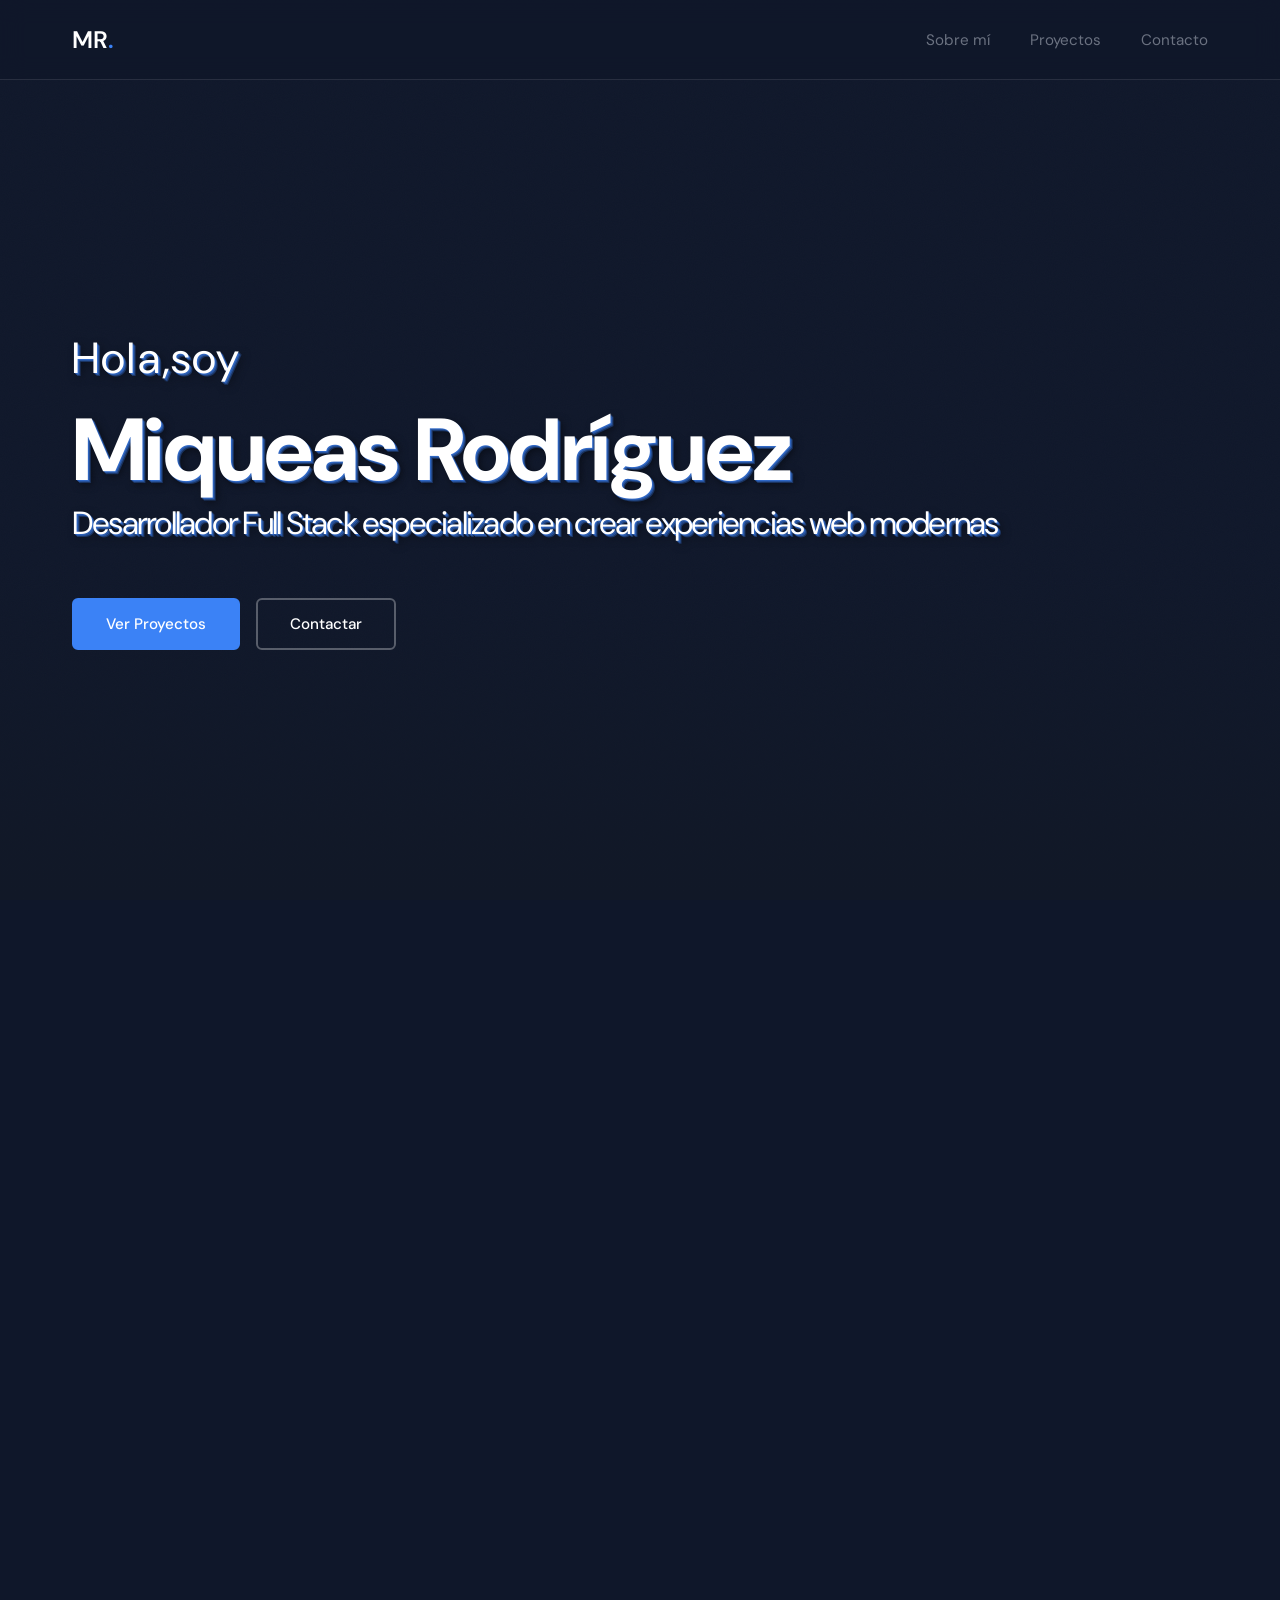
<file: index.html>
<!DOCTYPE html>
<html lang="es">
<head>
  <meta charset="UTF-8" />
  <meta name="viewport" content="width=device-width, initial-scale=1.0"/>
  <title>TUP 2026 — v2</title>
  <link rel="preconnect" href="https://fonts.googleapis.com">
  <link rel="preconnect" href="https://fonts.gstatic.com" crossorigin>
  <link href="https://fonts.googleapis.com/css2?family=Bebas+Neue&family=DM+Sans:wght@300;400;500&family=DM+Serif+Display:ital@0;1&display=swap" rel="stylesheet">
  <link rel="stylesheet" href="style.css">
</head>
<body>

  <!-- ════════════════ INTRO ════════════════ -->
  <div class="intro-scene">
    <div class="building"></div>
    <div class="plane"></div>
    <div class="explosion">💥</div>
  </div>

  <!-- ════════════════ HEADER ════════════════ -->
  <header class="header">
    <div class="header__inner">
      <a href="#" class="header__logo">MR<span>.</span></a>
      <nav>
        <ul class="header__nav">
          <li><a href="#about">Sobre mí</a></li>
          <li><a href="#projects">Proyectos</a></li>
          <li><a href="#contact">Contacto</a></li>
        </ul>
      </nav>
    </div>
  </header>

  <!-- ════════════════  VIDEO ════════════════ -->
  <section class="hero">

    <video class="hero__video" autoplay muted loop playsinline>
      <source src="video/Video_de_segundos_y_k.mp4" type="video/mp4">
      
    </video>

    <div class="hero__content">
      <p class="hero__eyebrow">Hola,soy</p>
      <h1 class="hero__title">Miqueas Rodríguez<span>Desarrollador Full Stack especializado en crear experiencias web modernas</span></h1>
      <div class="hero__cta">
        <a href="#projects" class="btn btn--primary">Ver Proyectos</a>
        <a href="#contact" class="btn btn--secondary">Contactar</a>
      </div>
    </div>



  </section>

  <!-- ════════════════ ABOUT ════════════════ -->
  <section class="section" id="about">
    <p class="section__label">Sobre mí</p>
    <h2 class="section__title">Construyendo el futuro digital</h2>
    <div class="about-grid">
      <div class="about-grid__text">
        <p>Desarrollador Full Stack apasionado por crear soluciones web modernas y funcionales. Especializado en tecnologías front-end y back-end, con enfoque en código limpio y experiencias de usuario excepcionales.</p>
        <p>Mi objetivo es transformar ideas en productos digitales que generen impacto real. Cada proyecto es una oportunidad para aprender, innovar y superar expectativas.</p>
      </div>
    </div>
    <div class="skills">
      <div class="skill-tag">JavaScript</div>
      <div class="skill-tag">React</div>
      <div class="skill-tag">Node.js</div>
      <div class="skill-tag">Python</div>
      <div class="skill-tag">SQL</div>
      <div class="skill-tag">Git</div>
    </div>
  </section>

  <!-- ════════════════ PROJECTS ════════════════ -->
  <div class="showcase" id="projects">
    <div class="showcase__inner">
      <p class="showcase__label">Proyectos</p>
      <h2 class="showcase__title">Trabajos destacados</h2>
      <div class="projects-grid">
        <div class="card">
          <img src="images/Captura de pantalla 2025-10-22 002105.png" alt="Proyecto 1">
          <div class="card__content">
            <h3 class="card__title">Proyecto Web Moderno</h3>
            <p class="card__caption">Aplicación web full stack con diseño responsive y funcionalidades avanzadas.</p>
            <div class="card__tags">
              <span class="card__tag">React</span>
              <span class="card__tag">Node.js</span>
              <span class="card__tag">MongoDB</span>
            </div>
          </div>
        </div>
        <div class="card">
          <img src="images/Captura de pantalla 2025-10-22 002105.png" alt="Proyecto 2">
          <div class="card__content">
            <h3 class="card__title">E-commerce Platform</h3>
            <p class="card__caption">Plataforma de comercio electrónico con sistema de pagos integrado.</p>
            <div class="card__tags">
              <span class="card__tag">JavaScript</span>
              <span class="card__tag">Express</span>
              <span class="card__tag">SQL</span>
            </div>
          </div>
        </div>
        <div class="card">
          <img src="images/Captura de pantalla 2025-10-22 002105.png" alt="Proyecto 3">
          <div class="card__content">
            <h3 class="card__title">Dashboard Analytics</h3>
            <p class="card__caption">Panel de control con visualización de datos en tiempo real.</p>
            <div class="card__tags">
              <span class="card__tag">Python</span>
              <span class="card__tag">API REST</span>
              <span class="card__tag">Charts</span>
            </div>
          </div>
        </div>
      </div>
    </div>
  </div>

  <!-- ════════════════ FOOTER ════════════════ -->
  <footer id="contact">
    <p>© 2025 <strong>Miqueas Rodríguez</strong> · Full Stack Developer · Todos los derechos reservados</p>
  </footer>

</body>
</html>
</file>
<file: style.css>
*, *::before, *::after { margin: 0; padding: 0; box-sizing: border-box; }

    :root {
      --white:   #ffffff;
      --off:     #6b7280;
      --accent:  #3b82f6;
      --dark:    #111827;
      --bg:      #0f172a;
      --card:    #1e293b;
    }

    html, body {
      height: 100%;
      background: var(--bg);
      color: var(--white);
      font-family: 'DM Sans', sans-serif;
      overflow-x: hidden;
      scroll-behavior: smooth;
    }

    /* ── HEADER NAV ── */
    .header {
      position: fixed;
      top: 0;
      left: 0;
      right: 0;
      z-index: 100;
      background: rgba(15, 23, 42, 0.8);
      backdrop-filter: blur(12px);
      border-bottom: 1px solid rgba(255,255,255,0.1);
    }

    .header__inner {
      max-width: 1200px;
      margin: 0 auto;
      padding: 1.5rem 2rem;
      display: flex;
      justify-content: space-between;
      align-items: center;
    }

    .header__logo {
      font-size: 1.5rem;
      font-weight: 600;
      color: var(--white);
      text-decoration: none;
    }

    .header__logo span {
      color: var(--accent);
    }

    .header__nav {
      display: flex;
      gap: 2.5rem;
      list-style: none;
    }

    .header__nav a {
      color: var(--off);
      text-decoration: none;
      font-size: 0.95rem;
      font-weight: 400;
      transition: color 0.3s ease;
    }

    .header__nav a:hover {
      color: var(--accent);
    }

    @media (max-width: 768px) {
      .header__inner {
        padding: 1rem 1.5rem;
      }

      .header__logo {
        font-size: 1.2rem;
      }

      .header__nav {
        gap: 1.5rem;
      }

      .header__nav a {
        font-size: 0.85rem;
      }
    }

    @media (max-width: 480px) {
      .header__nav {
        gap: 1rem;
      }
    }

    /* ── VIDEO BACKGROUND ── */
    .hero {
      position: relative;
      width: 100%;
      min-height: 100vh;
      display: flex;
      align-items: center;
      justify-content: center;
      overflow: hidden;
      padding-top: 80px;
    }

    .hero__video {
      position: absolute;
      inset: 0;
      width: 100%;
      height: 100%;
      object-fit: cover;
      z-index: 0;
      filter: brightness(0.3) saturate(0.6);
    }

    /* grain overlay */
    .hero::before {
      content: '';
      position: absolute;
      inset: 0;
      background-image: url("data:image/svg+xml,%3Csvg viewBox='0 0 200 200' xmlns='http://www.w3.org/2000/svg'%3E%3Cfilter id='n'%3E%3CfeTurbulence type='fractalNoise' baseFrequency='0.85' numOctaves='4' stitchTiles='stitch'/%3E%3C/filter%3E%3Crect width='100%25' height='100%25' filter='url(%23n)' opacity='0.06'/%3E%3C/svg%3E");
      background-size: 180px 180px;
      opacity: 0.35;
      z-index: 1;
      pointer-events: none;
    }

    /* bottom gradient fade */
    .hero::after {
      content: '';
      position: absolute;
      bottom: 0; left: 0; right: 0;
      height: 38%;
      background: linear-gradient(to bottom, transparent, var(--dark));
      z-index: 2;
    }

    /* ── HERO CONTENT ── */
    .hero__content {
      position: relative;
      z-index: 3;
      text-align: left;
      padding: 2rem;
      max-width: 1200px;
      width: 100%;
      animation: fadeUp 1.1s cubic-bezier(0.16,1,0.3,1) both;
    }

    .hero__eyebrow {
      font-family: 'DM Sans', sans-serif;
      font-size: clamp(2.3rem, 3.4vw, 3rem);
      font-weight: 400;
      letter-spacing: 0.05em;
      color: #3b82f6;
      margin-bottom: 1rem;
      opacity: 0;
      animation: fadeUp 0.9s 0.15s cubic-bezier(0.16,1,0.3,1) forwards, 
                 shadowMove 2s 0.15s ease-out forwards,
                 colorToWhite 1s 2.15s ease-out forwards;
    }

    .hero__title {
      font-family: 'DM Sans', sans-serif;
      font-size: clamp(3rem, 8vw, 5.5rem);
      line-height: 1.1;
      letter-spacing: -0.02em;
      color: #ffffff;
      font-weight: 700;
      margin-bottom: 1.5rem;
      opacity: 0;
      animation: fadeUp 1s 0.3s cubic-bezier(0.16,1,0.3,1) forwards, 
                 shadowMove 2s 0.3s ease-out forwards;
    }

    .hero__title span {
      display: block;
      color: #6b7280;
      font-weight: 400;
      font-size: clamp(1.2rem, 3vw, 2rem);
      margin-top: 0.5rem;
      animation: colorToWhite 1s 2.3s ease-out forwards;
    }

    .hero__cta {
      display: inline-flex;
      gap: 1rem;
      margin-top: 2rem;
      opacity: 0;
      animation: fadeUp 0.9s 0.55s cubic-bezier(0.16,1,0.3,1) forwards;
      flex-wrap: wrap;
    }

    .btn {
      display: inline-block;
      padding: 0.9rem 2rem;
      font-size: 0.95rem;
      font-weight: 500;
      text-decoration: none;
      border-radius: 6px;
      transition: all 0.3s ease;
      cursor: pointer;
    }

    .btn--primary {
      background: var(--accent);
      color: var(--white);
      border: 2px solid var(--accent);
    }

    .btn--primary:hover {
      background: transparent;
      color: var(--accent);
    }

    .btn--secondary {
      background: transparent;
      color: var(--white);
      border: 2px solid rgba(255,255,255,0.3);
    }

    .btn--secondary:hover {
      border-color: var(--white);
      background: rgba(255,255,255,0.1);
    }

    @media (max-width: 768px) {
      .btn {
        padding: 0.75rem 1.5rem;
        font-size: 0.9rem;
      }
    }



    /* ── ABOUT SECTION ── */
    .section {
      max-width: 1200px;
      margin: 0 auto;
      padding: 6rem 2rem;
    }

    @media (max-width: 768px) {
      .section {
        padding: 4rem 1.5rem;
      }
    }

    .section__label {
      font-size: 0.85rem;
      letter-spacing: 0.1em;
      text-transform: uppercase;
      color: var(--accent);
      margin-bottom: 1rem;
      font-weight: 600;
    }

    .section__title {
      font-size: clamp(2rem, 4vw, 3rem);
      font-weight: 700;
      color: var(--white);
      margin-bottom: 3rem;
      line-height: 1.2;
    }

    .about-grid {
      display: grid;
      grid-template-columns: 1fr;
      gap: 2rem;
    }

    .about-grid__text {
      max-width: 700px;
    }

    .about-grid p {
      color: var(--off);
      line-height: 1.8;
      font-size: 1.05rem;
      font-weight: 400;
    }

    .about-grid p + p { margin-top: 1.5rem; }

    /* ── SKILLS ── */
    .skills {
      display: grid;
      grid-template-columns: repeat(auto-fit, minmax(140px, 1fr));
      gap: 1rem;
      margin-top: 3rem;
    }

    @media (max-width: 480px) {
      .skills {
        grid-template-columns: repeat(auto-fit, minmax(120px, 1fr));
      }
    }

    .skill-tag {
      background: var(--card);
      padding: 0.8rem 1.2rem;
      border-radius: 6px;
      text-align: center;
      font-size: 0.9rem;
      color: var(--white);
      border: 1px solid rgba(255,255,255,0.1);
      transition: all 0.3s ease;
    }

    .skill-tag:hover {
      border-color: var(--accent);
      transform: translateY(-2px);
    }

    /* ── PROJECTS ── */
    .showcase {
      background: var(--dark);
      padding: 6rem 2rem;
    }

    @media (max-width: 768px) {
      .showcase {
        padding: 4rem 1.5rem;
      }
    }

    .showcase__inner {
      max-width: 1200px;
      margin: 0 auto;
    }

    .showcase__label {
      font-size: 0.85rem;
      letter-spacing: 0.1em;
      text-transform: uppercase;
      color: var(--accent);
      margin-bottom: 1rem;
      font-weight: 600;
    }

    .showcase__title {
      font-size: clamp(2rem, 4vw, 3rem);
      font-weight: 700;
      color: var(--white);
      margin-bottom: 3rem;
    }

    .projects-grid {
      display: grid;
      grid-template-columns: repeat(auto-fit, minmax(320px, 1fr));
      gap: 2rem;
    }

    @media (max-width: 768px) {
      .projects-grid {
        grid-template-columns: 1fr;
        gap: 1.5rem;
      }
    }

    .card {
      position: relative;
      border-radius: 8px;
      overflow: hidden;
      border: 1px solid rgba(255,255,255,0.1);
      background: var(--card);
      transition: all 0.3s ease;
    }

    .card:hover {
      transform: translateY(-8px);
      border-color: var(--accent);
      box-shadow: 0 20px 40px rgba(0,0,0,0.3);
    }

    .card img {
      display: block;
      width: 100%;
      height: 240px;
      object-fit: cover;
      transition: transform 0.3s ease;
    }

    .card:hover img {
      transform: scale(1.05);
    }

    .card__content {
      padding: 1.5rem;
    }

    .card__title {
      font-size: 1.25rem;
      font-weight: 600;
      color: var(--white);
      margin-bottom: 0.5rem;
    }

    .card__caption {
      font-size: 0.9rem;
      color: var(--off);
      line-height: 1.6;
      margin-bottom: 1rem;
    }

    .card__tags {
      display: flex;
      gap: 0.5rem;
      flex-wrap: wrap;
    }

    .card__tag {
      font-size: 0.75rem;
      padding: 0.3rem 0.8rem;
      background: rgba(59, 130, 246, 0.1);
      color: var(--accent);
      border-radius: 4px;
    }

    /* ── FOOTER ── */
    footer {
      border-top: 1px solid rgba(255,255,255,0.1);
      padding: 3rem 2rem;
      text-align: center;
      background: var(--bg);
    }

    footer p {
      font-size: 0.9rem;
      color: var(--off);
    }

    footer strong { 
      color: var(--white); 
      font-weight: 600; 
    }

    /* ── KEYFRAMES ── */
    @keyframes fadeUp {
      from {
        opacity: 0;
        transform: translateY(30px);
      }
      to {
        opacity: 1;
        transform: translateY(0);
      }
    }

    @keyframes shimmer {
      to {
        background-position: 200% center;
      }
    }

    @keyframes shadowMove {
      0% {
        text-shadow: 
          -20px -20px 0 rgba(59, 130, 246, 0.5),
          -40px -40px 0 rgba(59, 130, 246, 0.4),
          -60px -60px 0 rgba(59, 130, 246, 0.3),
          -80px -80px 20px rgba(0, 0, 0, 0.5);
      }
      50% {
        text-shadow: 
          10px -10px 0 rgba(59, 130, 246, 0.5),
          20px -20px 0 rgba(59, 130, 246, 0.4),
          30px -30px 0 rgba(59, 130, 246, 0.3),
          40px -40px 15px rgba(0, 0, 0, 0.5);
      }
      100% {
        text-shadow: 
          1px 1px 0 rgba(59, 130, 246, 0.5),
          2px 2px 0 rgba(59, 130, 246, 0.4),
          3px 3px 0 rgba(59, 130, 246, 0.3),
          4px 4px 8px rgba(0, 0, 0, 0.5);
      }
    }

    @keyframes fadeToWhite {
      to {
        background: linear-gradient(90deg, #ffffff, #ffffff, #ffffff);
        -webkit-background-clip: text;
        -webkit-text-fill-color: transparent;
        background-clip: text;
      }
    }

    @keyframes colorToWhite {
      to {
        color: #ffffff;
      }
    }

    /* ── INTRO ANIMATION ── */
    .intro-scene {
      position: fixed;
      inset: 0;
      z-index: 1000;
      background: var(--bg);
      display: flex;
      align-items: center;
      justify-content: center;
      animation: hideIntro 0.5s 4.5s forwards;
    }

    .building {
      position: absolute;
      bottom: 0;
      right: 30%;
      width: 120px;
      height: 80vh;
      background: linear-gradient(to right, #1e293b, #334155);
      box-shadow: inset -10px 0 20px rgba(0,0,0,0.5);
    }

    .building::before {
      content: '';
      position: absolute;
      width: 100%;
      height: 100%;
      background: repeating-linear-gradient(0deg, transparent, transparent 30px, rgba(0,0,0,0.3) 30px, rgba(0,0,0,0.3) 32px),
                  repeating-linear-gradient(90deg, transparent, transparent 25px, rgba(0,0,0,0.3) 25px, rgba(0,0,0,0.3) 27px);
    }

    .plane {
      position: absolute;
      right: -150px;
      top: 40%;
      width: 150px;
      height: 100px;
      background-image: url('images/avion.png');
      background-size: contain;
      background-repeat: no-repeat;
      background-position: center;
      animation: flyPlane 2.5s linear forwards;
    }

    .explosion {
      position: absolute;
      right: 30%;
      top: 35%;
      font-size: 100px;
      opacity: 0;
      animation: explode 1s 2.5s forwards;
    }

    @keyframes flyPlane {
      to { right: 30%; }
    }

    @keyframes explode {
      0% { opacity: 0; transform: scale(0.5); }
      50% { opacity: 1; transform: scale(1.5); }
      100% { opacity: 0; transform: scale(2); }
    }

    @keyframes hideIntro {
      to { opacity: 0; pointer-events: none; }
    }

    .hero__content {
      animation-delay: 4.8s;
    }

    .hero__eyebrow {
      animation-delay: 4.95s, 4.95s, 6.95s;
    }

    .hero__title {
      animation-delay: 5.1s, 5.1s;
    }

    .hero__cta {
      animation-delay: 5.35s;
    }

    /* ── RESPONSIVE UTILITIES ── */
    @media (max-width: 1024px) {
      .hero__content {
        padding: 2rem 1.5rem;
      }
    }

    @media (max-width: 480px) {
      .hero {
        padding-top: 70px;
      }

      .card img {
        height: 200px;
      }

      footer {
        padding: 2rem 1.5rem;
      }
    }

    /* ── RESPONSIVE ── */
    @media (max-width: 768px) {
      .header__nav { display: none; }
      .hero__content { text-align: center; }
      .hero__cta { flex-direction: column; }
      .projects-grid { grid-template-columns: 1fr; }
    }
</file>
